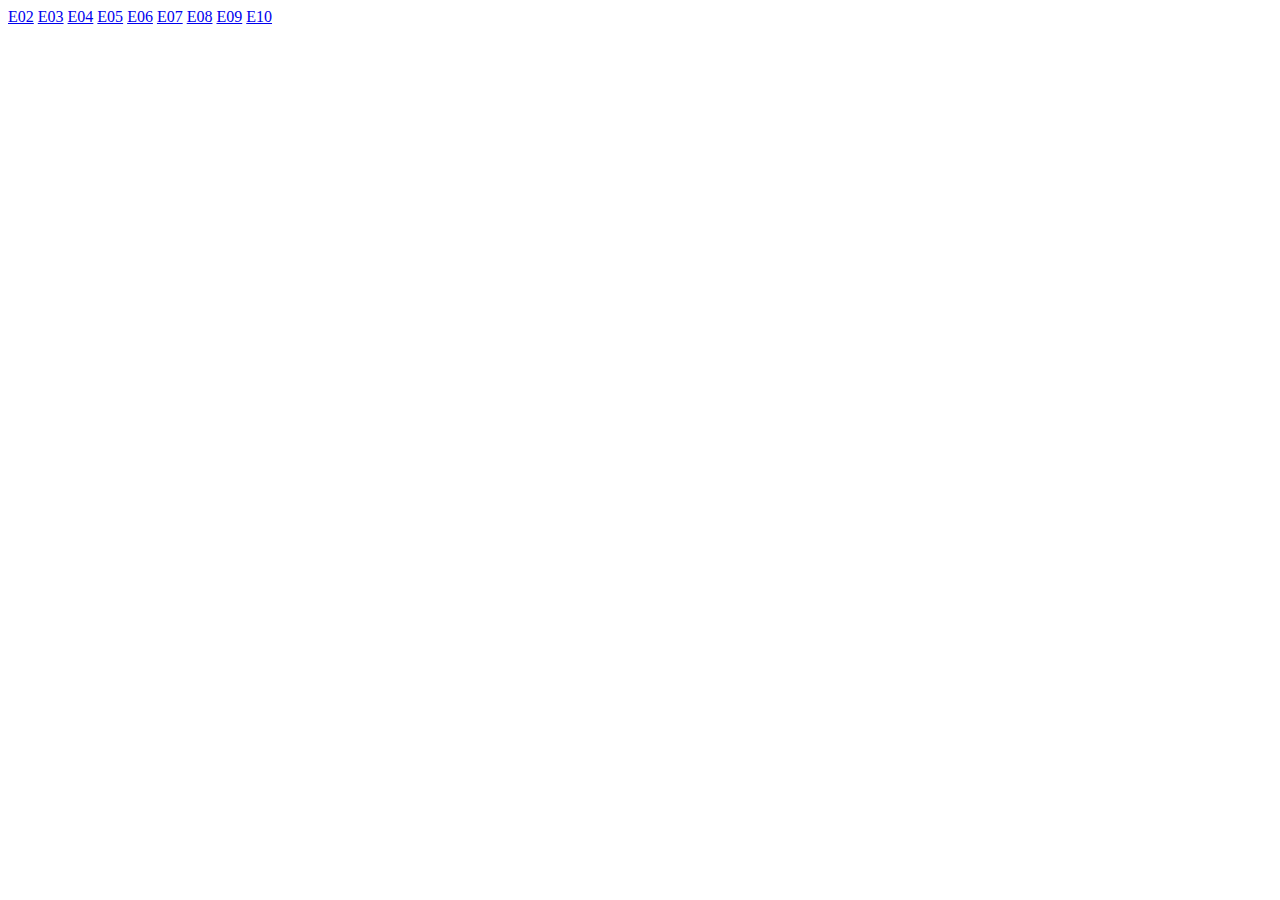
<file: index.html>
<!DOCTYPE html>
<html lang="en">

<head>
    <meta charset="UTF-8">
    <meta name="viewport" content="width=device-width, initial-scale=1.0">
    <title>Document</title>
</head>

<body>
    <a href="E02/E02.gif">E02</a>
    <a href="E03/E03.html">E03</a>
    <a href="E04/E04.html">E04</a>
    <a href="E05/E05.html">E05</a>
    <a href="E06/E06.html">E06</a>
    <a href="E07/E07.php">E07</a>
    <a href="E08/E08.php">E08</a>
    <a href="E09/E09.html">E09</a>
    <a href="E10/E10.html">E10</a>
</body>

</html>
</file>
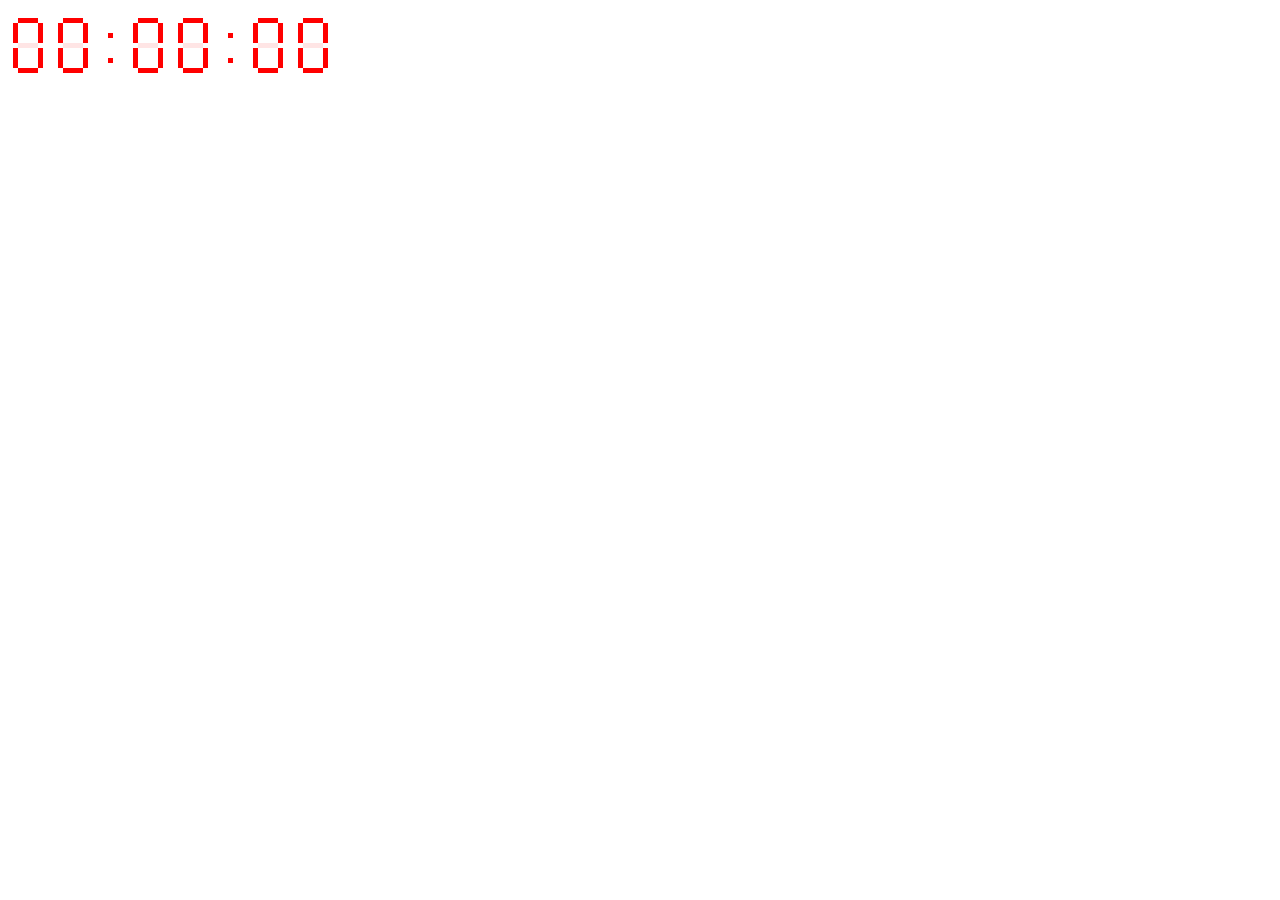
<file: E03/E03.html>
<!DOCTYPE html>
<html lang="en">

<head>
    <meta charset="UTF-8">
    <meta name="viewport" content="width=device-width, initial-scale=1.0">
    <title>Document</title>
    <link rel="stylesheet" href="css.css">
    <script src="js.js"></script>
</head>

<body>
    <div class="main">
        <div class="clock clock-0" id="m1">
            <span class="s1"></span>
            <span class="s2"></span>
            <span class="s3"></span>
            <span class="s4"></span>
            <span class="s5"></span>
            <span class="s6"></span>
            <span class="s7"></span>
        </div>
        <div class="clock clock-0" id="m2">
            <span class="s1"></span>
            <span class="s2"></span>
            <span class="s3"></span>
            <span class="s4"></span>
            <span class="s5"></span>
            <span class="s6"></span>
            <span class="s7"></span>
        </div>
        <div class="clock point">
            <span></span>
            <span></span>
        </div>
        <div class="clock clock-0" id="m3">
            <span class="s1"></span>
            <span class="s2"></span>
            <span class="s3"></span>
            <span class="s4"></span>
            <span class="s5"></span>
            <span class="s6"></span>
            <span class="s7"></span>
        </div>
        <div class="clock clock-0" id="m4">
            <span class="s1"></span>
            <span class="s2"></span>
            <span class="s3"></span>
            <span class="s4"></span>
            <span class="s5"></span>
            <span class="s6"></span>
            <span class="s7"></span>
        </div>
        <div class="clock point">
            <span></span>
            <span></span>
        </div>
        <div class="clock clock-0" id="m5">
            <span class="s1"></span>
            <span class="s2"></span>
            <span class="s3"></span>
            <span class="s4"></span>
            <span class="s5"></span>
            <span class="s6"></span>
            <span class="s7"></span>
        </div>
        <div class="clock clock-0" id="m6">
            <span class="s1"></span>
            <span class="s2"></span>
            <span class="s3"></span>
            <span class="s4"></span>
            <span class="s5"></span>
            <span class="s6"></span>
            <span class="s7"></span>
        </div>
    </div>
</body>

</html>
</file>
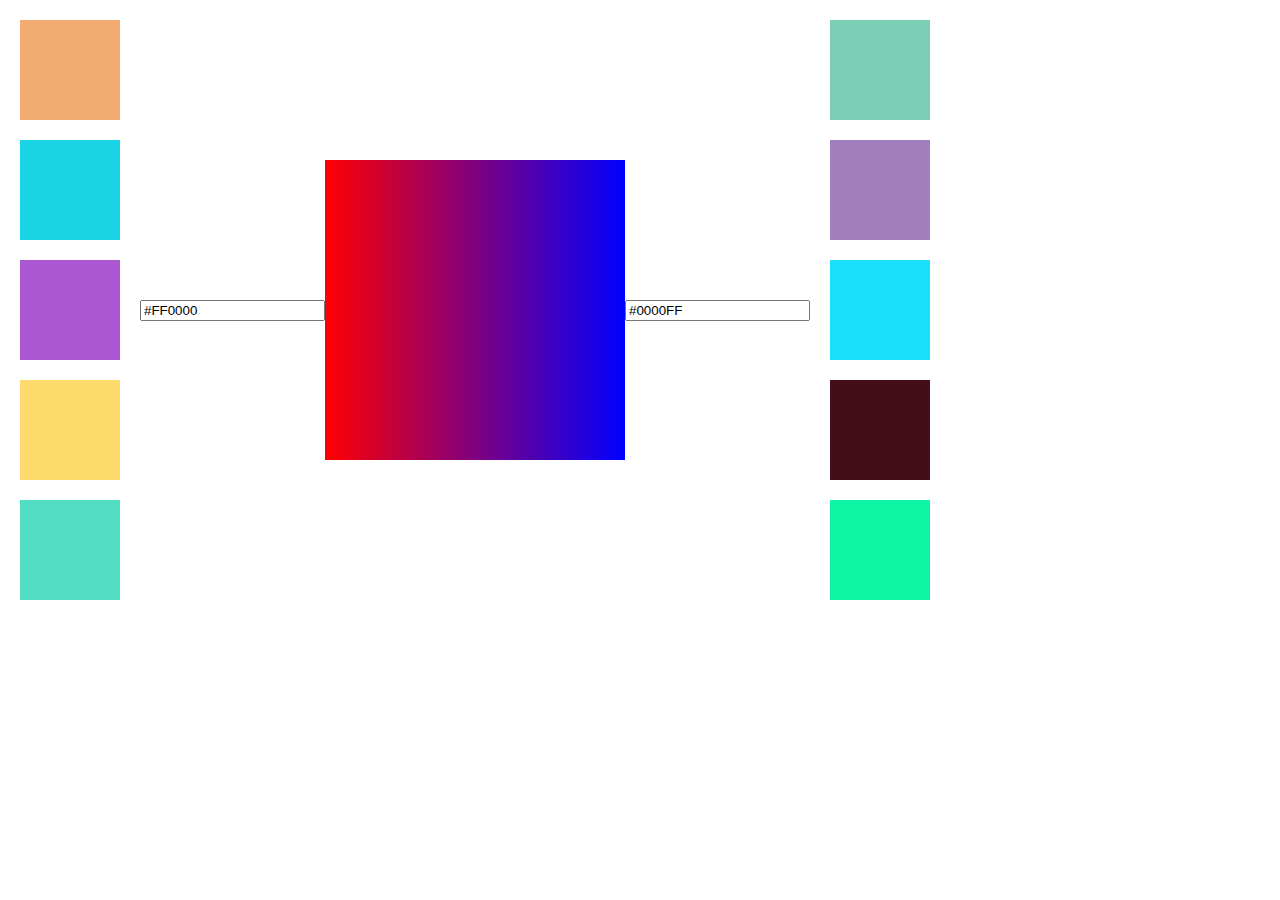
<file: E05/E05.html>
<!DOCTYPE html>
<html lang="en">

<head>
    <meta charset="UTF-8">
    <meta name="viewport" content="width=device-width, initial-scale=1.0">
    <title>Document</title>

    <link rel="stylesheet" href="css.css">
    
</head>

<body>
    <div class="block">
        <div class="color_block_main">
            <div class="color_block" id="block1" onclick="left('block1')"></div>
            <div class="color_block" id="block2" onclick="left('block2')"></div>
            <div class="color_block" id="block3" onclick="left('block3')"></div>
            <div class="color_block" id="block4" onclick="left('block4')"></div>
            <div class="color_block" id="block5" onclick="left('block5')"></div>
        </div>

        <input id="left" type="text" placeholder="請輸入色碼" value="#FF0000">
        <div id="main" style="background-image: linear-gradient(to right, #FF0000, #0000FF)"></div>
        <input id="right" type="text" placeholder="請輸入色碼" value="#0000FF">

        <div class="color_block_main">
            <div class="color_block" id="block6" onclick="right('block6')"></div>
            <div class="color_block" id="block7" onclick="right('block7')"></div>
            <div class="color_block" id="block8" onclick="right('block8')"></div>
            <div class="color_block" id="block9" onclick="right('block9')"></div>
            <div class="color_block" id="block10" onclick="right('block10')"></div>
        </div>
    </div>
</body>
<script src="js.js"></script>
</html>
</file>
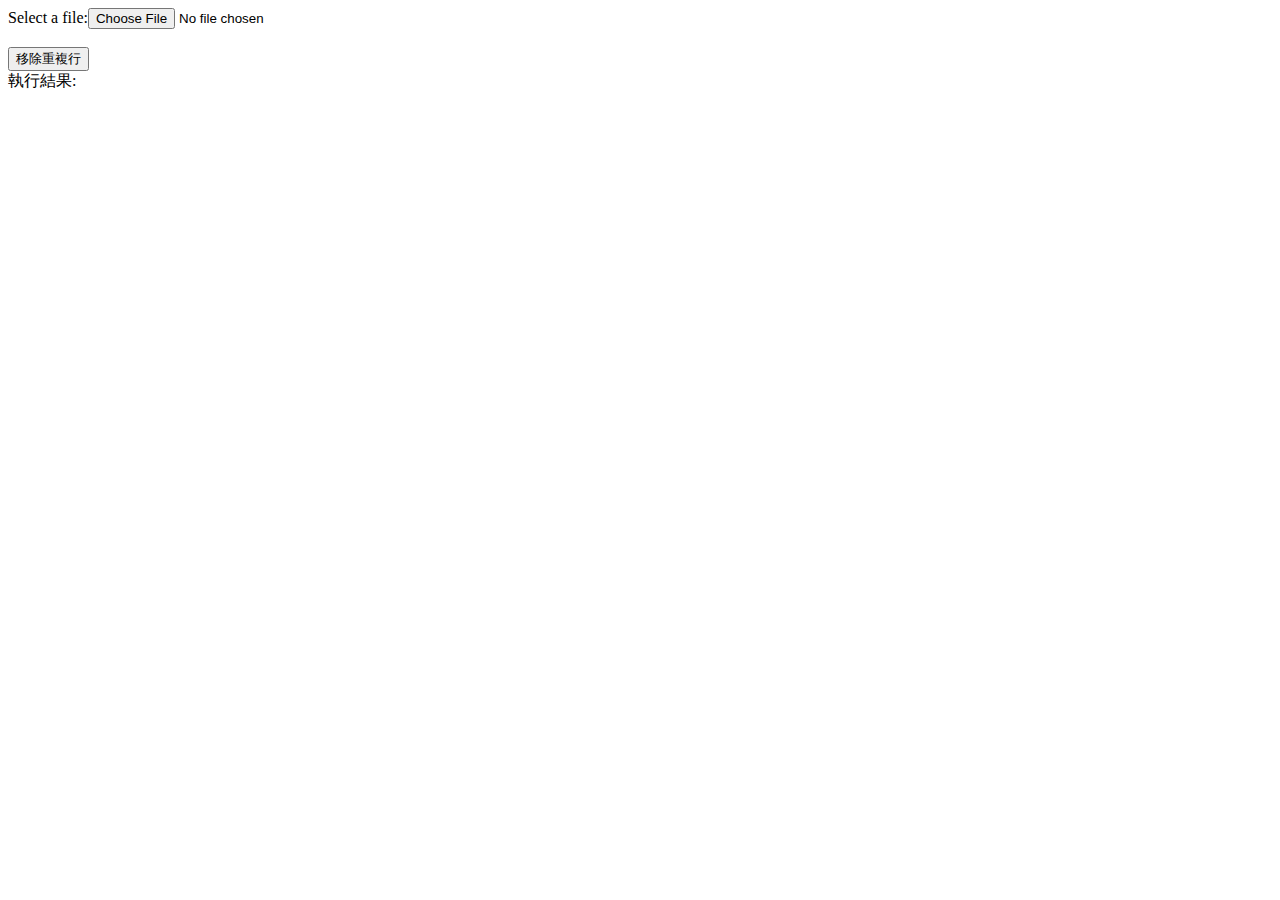
<file: E06/E06.html>
<!DOCTYPE html>
<html lang="en">

<head>
    <meta charset="UTF-8">
    <meta name="viewport" content="width=device-width, initial-scale=1.0">
    <title>Document</title>
</head>

<body>
    Select a file:<input type="file" id="data">
    <br><br>
    <button type="button" id="remove">移除重複行</button>
    <div>
        執行結果:
        <a download="info.txt" id="downloadlink" style="display: none;"></a>
    </div>
</body>

<script src="js.js"></script>

</html>
</file>
<file: E03/css.css>
.main{
    display: flex;
    flex-direction: row;
}

@keyframes fade{
    from{
        opacity: 1.0;
    }
    50%{
        opacity: 0;
    }
    to{
        opacity: 1.0;
    }
}

.point span {
    height: 5px !important;
    margin: 15px 5px 20px 0px;
    animation: fade 500ms infinite;
}

.clock{
    margin: 10px;
}
.clock span{
    display: block;
    width: 5px;
    height: 20px;
    background: red;
}

.clock span.s1,
.clock span.s4,
.clock span.s7 {
    /* 水平的黑色條 */
    width: 20px;
    height: 5px;
}

.clock span.s2,
.clock span.s5 {
    /* 左邊垂直黑色條 */    
    margin-left: -5px;
}

.clock span.s3,
.clock span.s6 {
    /* 右邊垂直黑色條 */
    margin-top: -20px;
    margin-left: 20px;
}

.clock-1 span.s1,
.clock-1 span.s2,
.clock-1 span.s4,
.clock-1 span.s5,
.clock-1 span.s7{
    opacity: 0.1;
}
.clock-2 span.s2,
.clock-2 span.s6{
    opacity: 0.1;
}

.clock-3 span.s2,
.clock-3 span.s5{
    opacity: 0.1;
}

.clock-4 span.s1,
.clock-4 span.s5,
.clock-4 span.s7{
    opacity: 0.1;
}

.clock-5 span.s3,
.clock-5 span.s5{
    opacity: 0.1;
}

.clock-6 span.s3{
    opacity: 0.1;
}

.clock-7 span.s2,
.clock-7 span.s4,
.clock-7 span.s5,
.clock-7 span.s7{
    opacity: 0.1;
}

.clock-9 span.s5{
    opacity: 0.1;
}

.clock-0 span.s4{
    opacity: 0.1;
}
</file>
<file: E05/css.css>
body{
    margin: 0px;
    height: 100vh;
    width: 100%;
}
.block{
    display: flex;
    align-items: center;
}
.color_block{
    margin: 20px;
    width: 100px;
    height: 100px;
}
#main{
    width: 300px;
    height: 300px;
}
</file>
